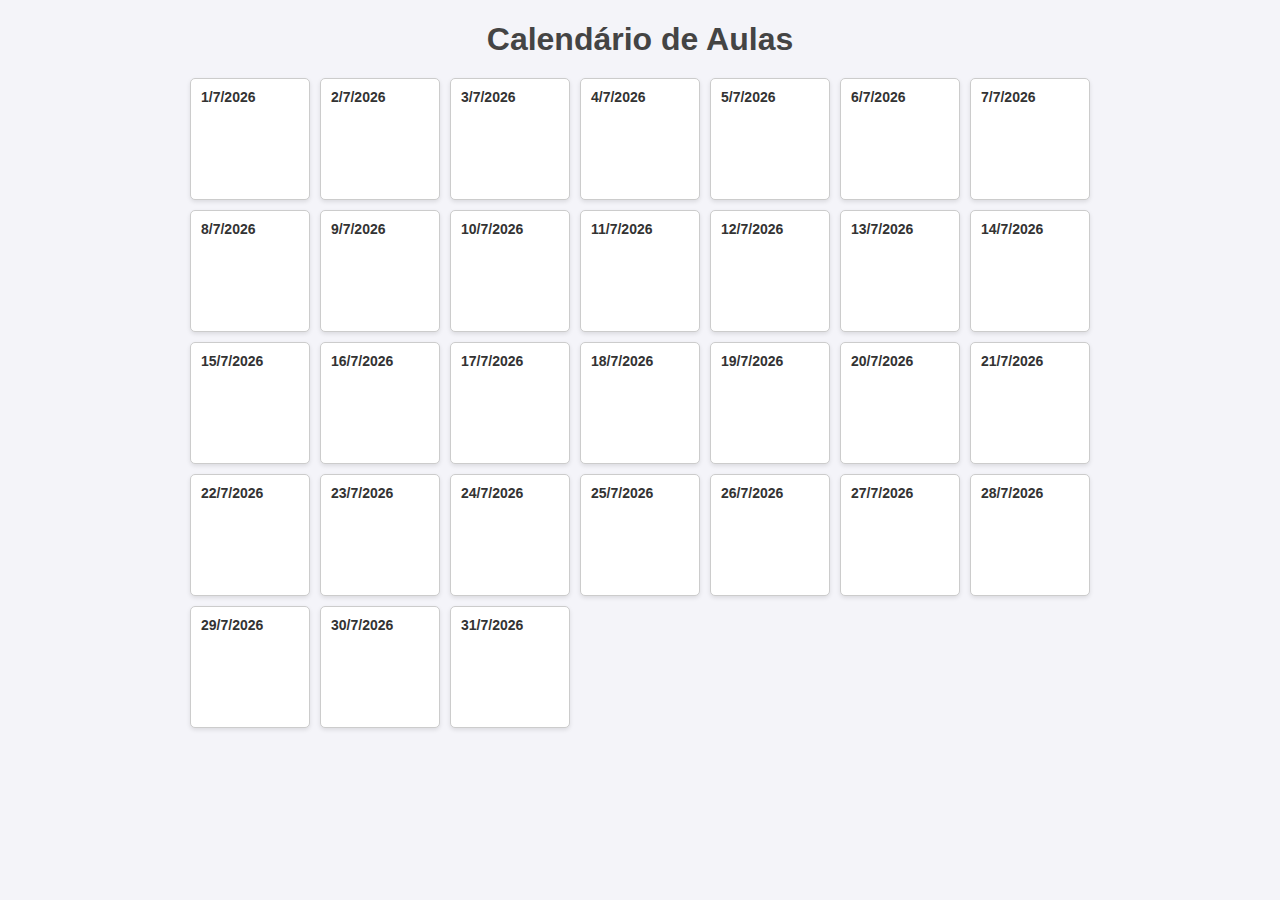
<file: index.html>
<!DOCTYPE html>
<html lang="en">
<head>
    <meta charset="UTF-8">
    <meta name="viewport" content="width=device-width, initial-scale=1.0">
    <title>Calendário de Aulas</title>
    <link rel="stylesheet" href="style.css">
</head>
<body>
    <h1>Calendário de Aulas</h1>
    <div id="calendar"></div>
    <script src="script.js"></script>
</body>
</html>
</file>
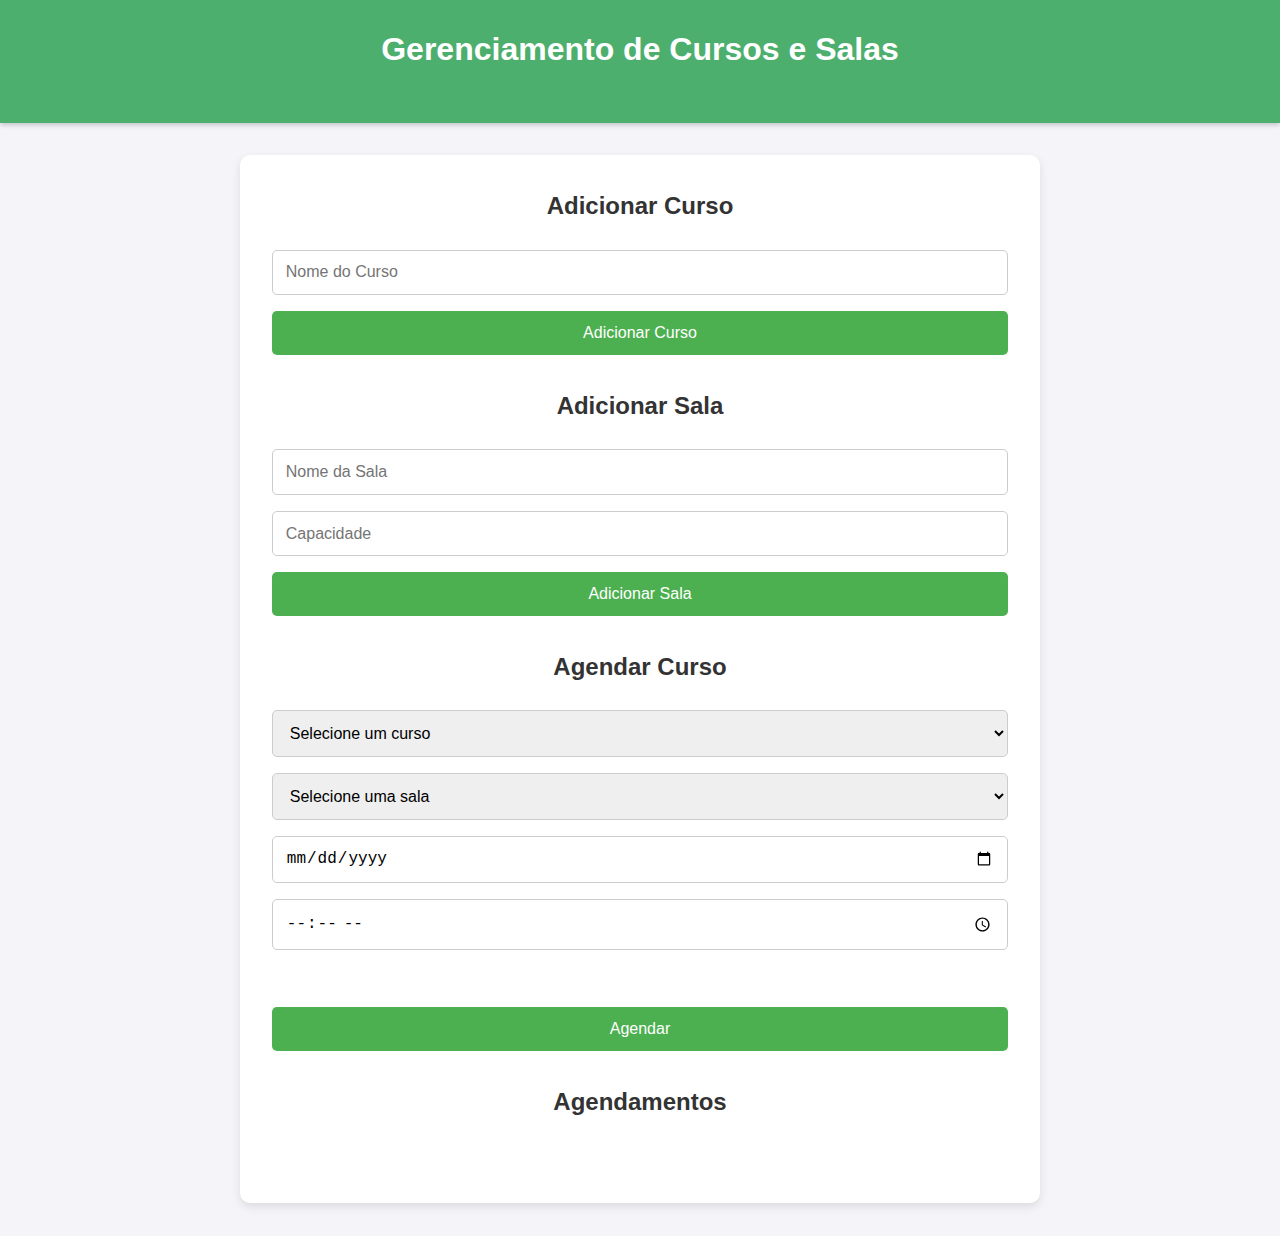
<file: aba1.html>
<!DOCTYPE html>
<html lang="pt-BR">
<head>
    <meta charset="UTF-8">
    <meta name="viewport" content="width=device-width, initial-scale=1.0">
    <title>Gerenciamento de Cursos e Salas</title>
    <link rel="stylesheet" href="css aba 1.css">
</head>
<body>
    <header>
        <h1>Gerenciamento de Cursos e Salas</h1>
    </header>
    <main>
        <section class="form-section">
            <h2>Adicionar Curso</h2>
            <form id="formCurso">
                <input type="text" id="nomeCurso" placeholder="Nome do Curso" required>
                <button type="submit">Adicionar Curso</button>
            </form>
        </section>

        <section class="form-section">
            <h2>Adicionar Sala</h2>
            <form id="formSala">
                <input type="text" id="nomeSala" placeholder="Nome da Sala" required>
                <input type="number" id="capacidadeSala" placeholder="Capacidade" min="1" max="30" required>
                <button type="submit">Adicionar Sala</button>
            </form>
        </section>

        <section class="form-section">
            <h2>Agendar Curso</h2>
            <form id="formAgendamento">
                <select id="cursoId" required>
                    <option  value="">Selecione um curso</option>               
                                                            
                </select>
                <select id="salaId" required>
                    <option value="">Selecione uma sala</option>
                    
                </select>
                <input type="date" id="dataAgendamento" required>
                <input type="time" id="horaAgendamento" required>

                <div class="botao" >

                <a id="BotaoAgenda" href="index.html" target="_blank">VEJA SUA AGENDA</a>


            </div>
                    
                <button onclick="MostraBotao()" type="submit">Agendar</button>
            </form>
        </section>

        <section>
            <h2>Agendamentos</h2>
            <ul id="listaAgendamentos"></ul>
        </section>

        <div class="mostraNomes">
            
            <p id="teste"></p>
            <p id="teste2"></p>
        </div>

    </main>
    <script src="codigo.js"></script>
</body>
</html>
</file>
<file: style.css>
/* Estilo geral */
body {
    font-family: Arial, sans-serif;
    margin: 20px;
    padding: 0;
    background-color: #f4f4f9;
    color: #333;
}

h1 {
    text-align: center;
    color: #444;
    margin-bottom: 20px;
}

/* Calendário */
#calendar {
    display: grid;
    grid-template-columns: repeat(7, 1fr);
    gap: 10px;
    max-width: 900px;
    margin: 0 auto;
}

.day {
    border: 1px solid #ccc;
    border-radius: 5px;
    padding: 10px;
    min-height: 100px;
    background-color: #fff;
    position: relative;
    box-shadow: 0 2px 4px rgba(0, 0, 0, 0.1);
}

.day > strong {
    font-size: 14px;
    display: block;
    margin-bottom: 10px;
}

/* Estilo dos eventos */
.event {
    padding: 5px;
    margin-top: 5px;
    border-radius: 3px;
    font-size: 12px;
    color: #fff;
}

.matematica {
    background-color: #4caf50;
}

.historia {
    background-color: #2196f3;
}

.fisica {
    background-color: #ff9800;
}

/* Responsividade */
@media (max-width: 768px) {
    #calendar {
        grid-template-columns: repeat(2, 1fr);
    }
}

@media (max-width: 480px) {
    #calendar {
        grid-template-columns: 1fr;
    }
}
</file>
<file: css aba 1.css>
/* Reset básico */
* {
    margin: 0;
    padding: 0;
    box-sizing: border-box;
}

body {
    
    font-family: 'Arial', sans-serif;
    background-color: #f4f4f9;
    color: #333;
    line-height: 1.6;
}

header {
    background-color:#4caf6d;
    color: rgb(255, 255, 255);
    text-align: center;
    padding: 1.5rem 0;
    box-shadow: 0 2px 5px rgba(0, 0, 0, 0.2);
}

main {
    max-width: 800px;
    margin: 2rem auto;
    padding: 2rem;
    background-color: white;
    border-radius: 10px;
    box-shadow: 0 4px 10px rgba(0, 0, 0, 0.1);
}

h1, h2 {
    text-align: center;
    margin-bottom: 1.5rem;
}

.form-section {
    margin-bottom: 2rem;
}

form {
    display: grid;
    grid-template-columns: 1fr;
    gap: 1rem;
}

input, select, button {
    padding: 0.8rem;
    font-size: 1rem;
    border: 1px solid #ccc;
    border-radius: 5px;
    outline: none;
}

button {
    background-color: #4CAF50;
    color: white;
    border: none;
    cursor: pointer;
    transition: background-color 0.3s ease;
}

button:hover {
    background-color: #45a049;
}

ul {
    list-style: none;
    margin: 0;
    padding: 0;
}

ul li {
    background: #f4f4f4;
    margin: 0.5rem 0;
    padding: 1rem;
    border-radius: 5px;
    box-shadow: 0 2px 5px rgba(0, 0, 0, 0.1);
}

.botao{
    text-align: center;
    visibility: hidden;
    text-decoration: none;
}


.botaoInfo{
    margin-top: 30%;
    text-align: center;
    align-items: center;
    
}

p{
   display: inline;
   margin-left: 150px ;
   background: #45a049;
   
}
</file>
